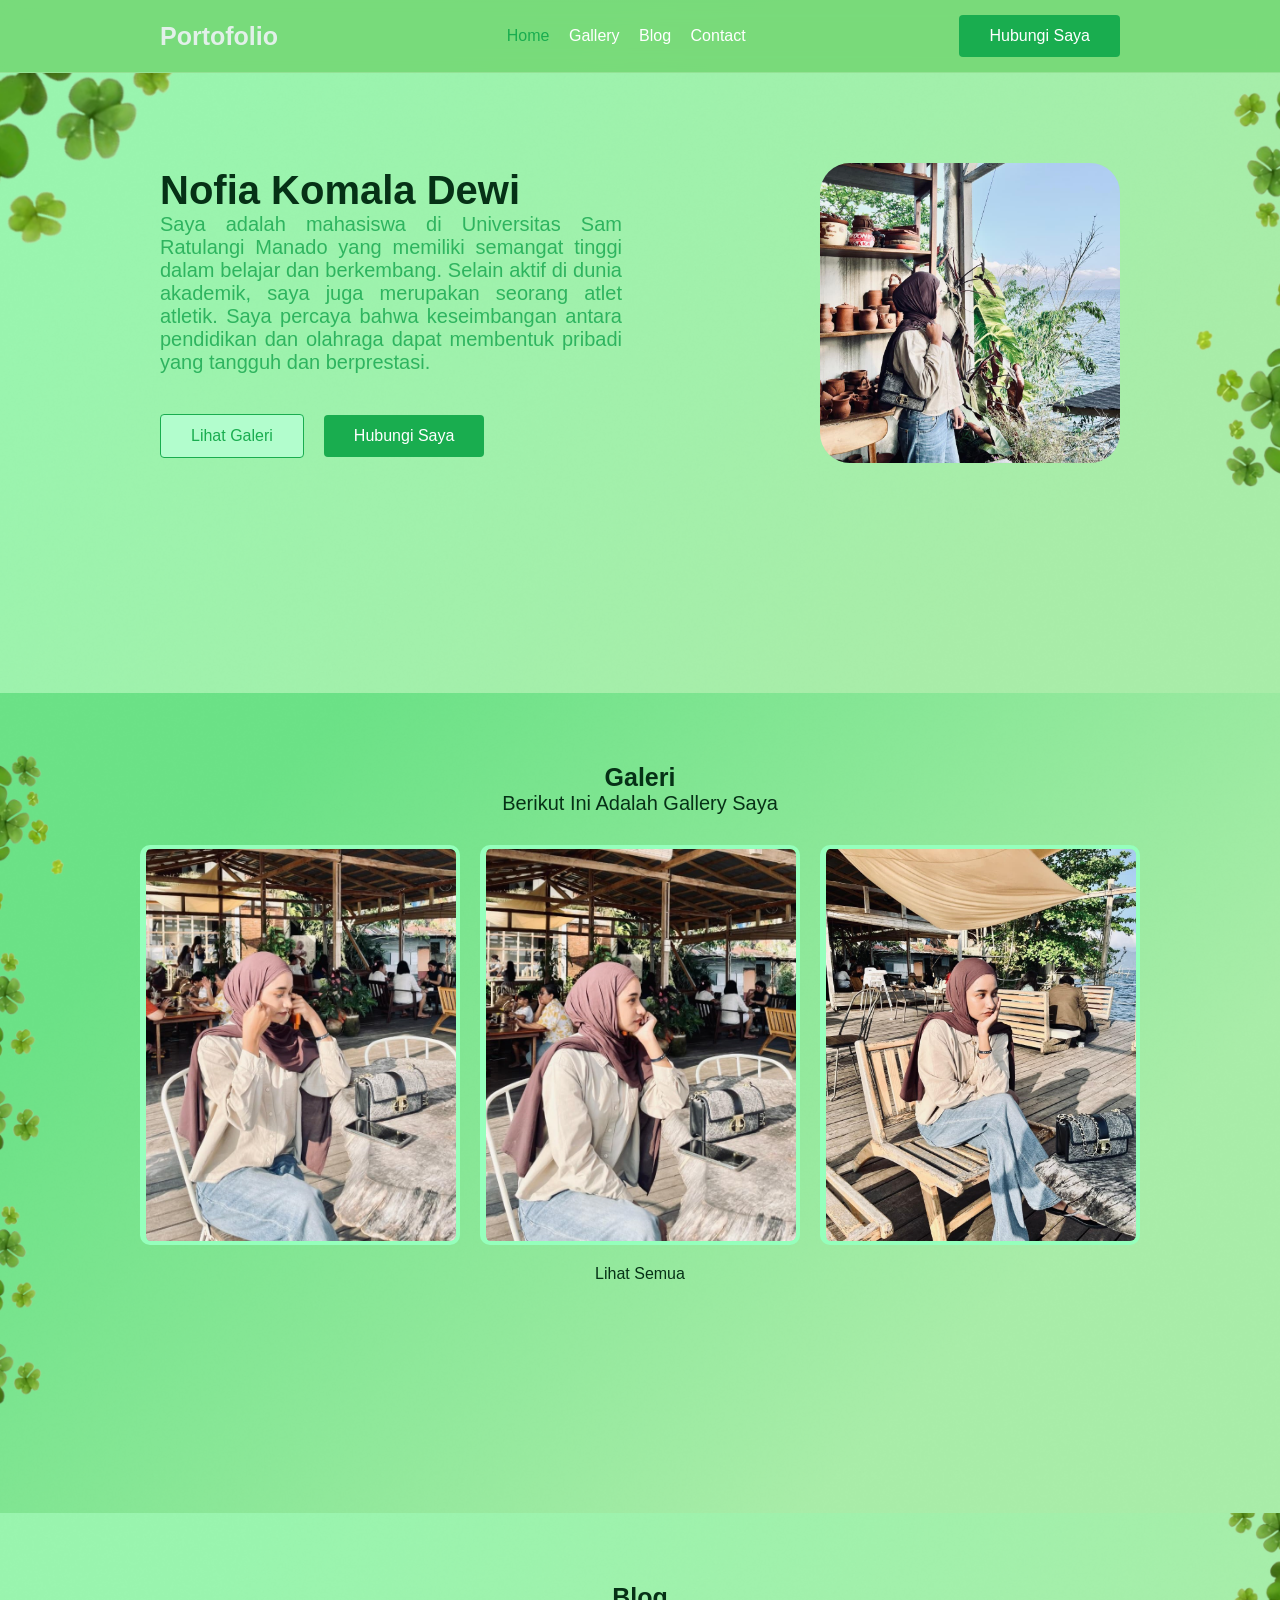
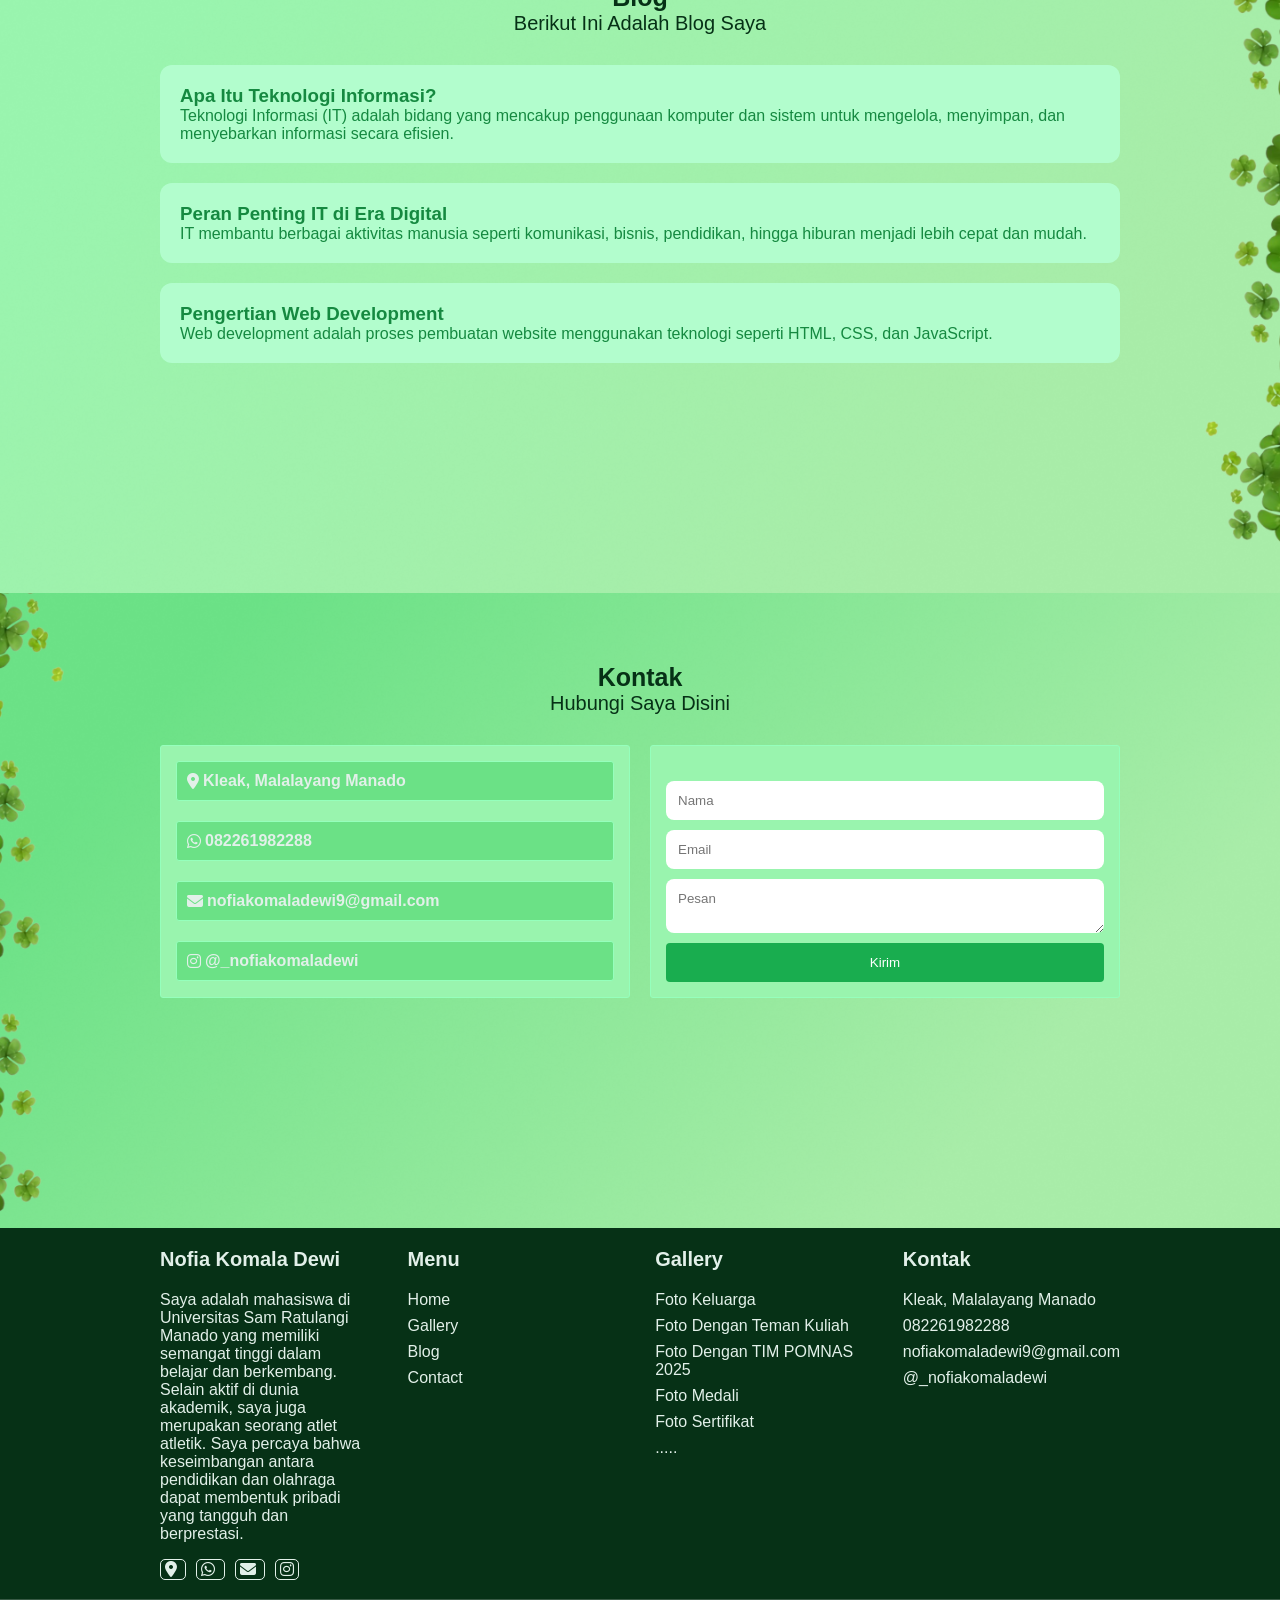
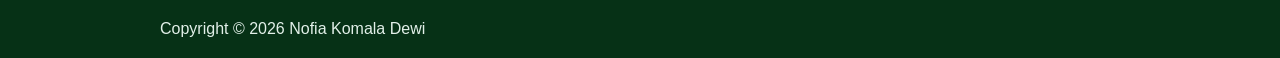
<file: index.html>
<!doctype html>
<html lang="id">

<head>
  <meta charset="UTF-8" />
  <title>Portfolio - Home</title>
  <link rel="stylesheet" href="style.css" />
  <link rel="preconnect" href="https://fonts.googleapis.com" />
  <link rel="preconnect" href="https://fonts.gstatic.com" crossorigin />
  <link
    href="https://fonts.googleapis.com/css2?family=Chenla&family=Cormorant+Upright:wght@300;400;500;600;700&family=Crimson+Pro:ital,wght@0,200..900;1,200..900&family=DM+Sans:ital,opsz,wght@0,9..40,100..1000;1,9..40,100..1000&display=swap"
    rel="stylesheet" />
  <link rel="stylesheet" href="https://cdnjs.cloudflare.com/ajax/libs/font-awesome/6.5.0/css/all.min.css">
</head>

<body>

  <header>
    <h1 class="nama-apk">Portofolio</h1>
    <nav class="">
      <a href="index.html">Home</a>
      <a href="gallery.html">Gallery</a>
      <a href="blog.html">Blog</a>
      <a href="contact.html">Contact</a>
    </nav>
    <a href="contact.html" class="tombol">Hubungi Saya</a>
  </header>
  <section class="home">
    <div class="card-home">
      <div class="">
        <h3 class="">Nofia Komala Dewi</h3>
        <p>
          Saya adalah mahasiswa di Universitas Sam Ratulangi Manado yang
          memiliki semangat tinggi dalam belajar dan berkembang. Selain aktif di
          dunia akademik, saya juga merupakan seorang atlet atletik. Saya
          percaya bahwa keseimbangan antara pendidikan dan olahraga dapat
          membentuk pribadi yang tangguh dan berprestasi.
        </p>
        <div class="konten-tombol">
          <a href="gallery.html" class="tombol-gallery">Lihat Galeri</a>
          <a href="contact.html" class="tombol">Hubungi Saya</a>
        </div>
      </div>
      <img src="fotobila4.jpeg" alt="" class="foto" />
    </div>
    </div>
  </section>
  <section class="gallery">
    <h3 class="tittle">Galeri</h3>
    <h2 class="subtittle">Berikut Ini Adalah Gallery Saya</h2>
    <div class="tata-letak-gallery">
      <div class="img-box">
        <img src="fotobila1.jpeg" alt="" />
      </div>
      <div class="img-box">
        <img src="fotobila2.jpeg" alt="" />
      </div>
      <div class="img-box">
        <img src="fotobila3.jpeg" alt="" />
      </div>
    </div>
    <div class="detail">
      <a href="/gallery.html">Lihat Semua</a>
    </div>
  </section>

  <section class="blog">
    <h3 class="tittle">Blog</h3>
    <h2 class="subtittle">Berikut Ini Adalah Blog Saya</h2>
    <div class="card">
      <h3>Apa Itu Teknologi Informasi?</h3>
      <p>
        Teknologi Informasi (IT) adalah bidang yang mencakup penggunaan
        komputer dan sistem untuk mengelola, menyimpan, dan menyebarkan
        informasi secara efisien.
      </p>
    </div>

    <div class="card">
      <h3>Peran Penting IT di Era Digital</h3>
      <p>
        IT membantu berbagai aktivitas manusia seperti komunikasi, bisnis,
        pendidikan, hingga hiburan menjadi lebih cepat dan mudah.
      </p>
    </div>
    <div class="card">
      <h3>Pengertian Web Development</h3>
      <p>
        Web development adalah proses pembuatan website menggunakan teknologi
        seperti HTML, CSS, dan JavaScript.
      </p>
    </div>
  </section>

  <section class="kontak">
    <h3 class="tittle">Kontak</h3>
    <h2 class="subtittle">Hubungi Saya Disini</h2>
    <div class="kontak-container">
      <div class="kontak-kiri">
        <div class="card-kontak">
          <a href="https://maps.google.com/?q=Kleak, Malalayang Manado" target="_blank">
            <i class="fa-solid fa-location-dot"></i>
            <p>Kleak, Malalayang Manado</p>
          </a>
        </div>

        <div class="card-kontak">
          <a href="https://wa.me/6282261982288" target="_blank">
            <i class="fa-brands fa-whatsapp"></i>
            <p>082261982288</p>
          </a>
        </div>

        <div class="card-kontak">
          <a href="mailto:nofiakomaladewi9@gmail.com">
            <i class="fa-solid fa-envelope"></i>
            <p>nofiakomaladewi9@gmail.com</p>
          </a>
        </div>

        <div class="card-kontak">
          <a href="https://instagram.com/_nofiakomaladewi" target="_blank">
            <i class="fa-brands fa-instagram"></i>
            <p>@_nofiakomaladewi</p>
          </a>
        </div>

      </div>
      <div class="kontak-kanan">
        <form id="contactForm">
          <input type="text" placeholder="Nama" required />
          <input type="email" placeholder="Email" required />
          <textarea placeholder="Pesan" required></textarea>
          <button type="submit">Kirim</button>
        </form>

      </div>
    </div>
  </section>
  <footer>
    <div class="footer">
      <div class="">
        <p class="f-tittle">Nofia Komala Dewi</p>
        <p>
          Saya adalah mahasiswa di Universitas Sam Ratulangi Manado yang
          memiliki semangat tinggi dalam belajar dan berkembang. Selain aktif di
          dunia akademik, saya juga merupakan seorang atlet atletik. Saya
          percaya bahwa keseimbangan antara pendidikan dan olahraga dapat
          membentuk pribadi yang tangguh dan berprestasi.
        </p>
        <br>
        <div class="f-icon">
          <a href="https://maps.google.com/?q=Kleak, Malalayang Manado" target="_blank">
            <i class="fa-solid fa-location-dot"></i>
          </a>
          <a href="https://wa.me/6282261982288" target="_blank">
            <i class="fa-brands fa-whatsapp"></i>
          </a>
          <a href="mailto:nofiakomaladewi9@gmail.com">
            <i class="fa-solid fa-envelope"></i>
          </a>
          <a href="https://instagram.com/_nofiakomaladewi" target="_blank">
            <i class="fa-brands fa-instagram"></i>
          </a>
        </div>
      </div>
      <div class="">
        <p class="f-tittle">Menu</p>
        <ul>
          <li>Home</li>
          <li>Gallery</li>
          <li>Blog</li>
          <li>Contact</li>
        </ul>
      </div>
      <div class="">
        <p class="f-tittle">Gallery</p>
        <ul>
          <li>Foto Keluarga</li>
          <li>Foto Dengan Teman Kuliah</li>
          <li>Foto Dengan TIM POMNAS 2025</li>
          <li>Foto Medali</li>
          <li>Foto Sertifikat</li>
          <li>.....</li>
        </ul>

      </div>
      <div class="">
        <p class="f-tittle">Kontak</p>
        <ul>
          <li>Kleak, Malalayang Manado</li>
          <li>082261982288</li>
          <li>nofiakomaladewi9@gmail.com</li>
          <li>@_nofiakomaladewi</li>
        </ul>
      </div>
    </div>
    <div class="">
      <p class="copyright">Copyright &copy; 2026 Nofia Komala Dewi</p>
    </div>
  </footer>

  <script src="script.js"></script>
</body>

</html>
</file>
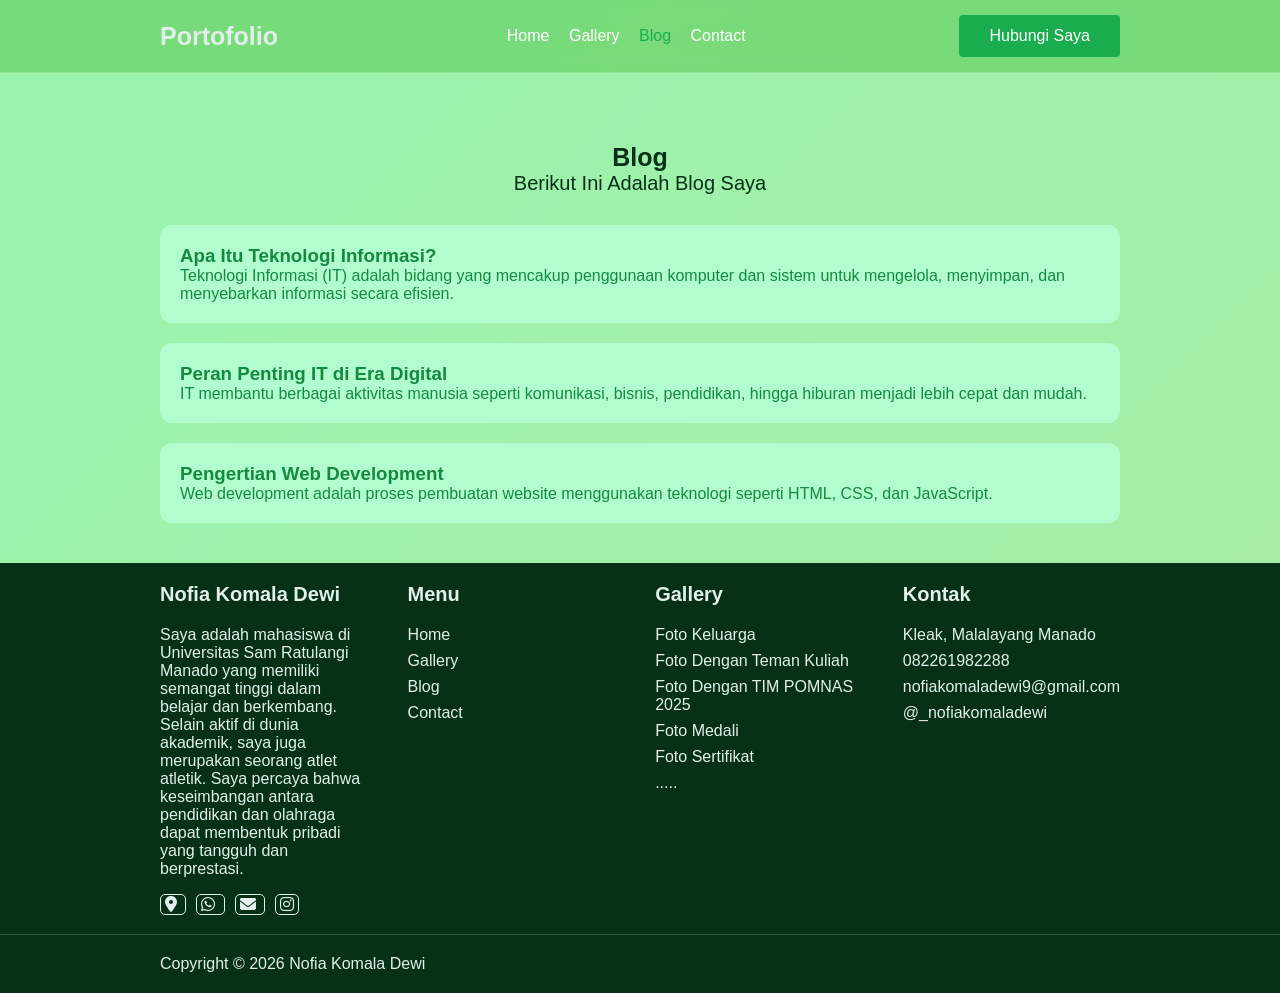
<file: blog.html>
<!doctype html>
<html lang="id">

<head>
  <meta charset="UTF-8" />
  <title>Blog</title>
  <link rel="stylesheet" href="style.css" />
  <link rel="stylesheet" href="https://cdnjs.cloudflare.com/ajax/libs/font-awesome/6.5.0/css/all.min.css">

</head>

<body>
  <header>
    <h1 class="nama-apk">Portofolio</h1>
    <nav class="">
      <a href="index.html">Home</a>
      <a href="gallery.html">Gallery</a>
      <a href="blog.html" class="active">Blog</a>
      <a href="contact.html">Contact</a>
    </nav>
    <a href="contact.html" class="tombol">Hubungi Saya</a>
  </header>

  <section class="container">
    <h3 class="tittle">Blog</h3>
    <h2 class="subtittle">Berikut Ini Adalah Blog Saya</h2>

    <div class="card">
      <h3>Apa Itu Teknologi Informasi?</h3>
      <p>
        Teknologi Informasi (IT) adalah bidang yang mencakup penggunaan
        komputer dan sistem untuk mengelola, menyimpan, dan menyebarkan
        informasi secara efisien.
      </p>
    </div>

    <div class="card">
      <h3>Peran Penting IT di Era Digital</h3>
      <p>
        IT membantu berbagai aktivitas manusia seperti komunikasi, bisnis,
        pendidikan, hingga hiburan menjadi lebih cepat dan mudah.
      </p>
    </div>
    <div class="card">
      <h3>Pengertian Web Development</h3>
      <p>
        Web development adalah proses pembuatan website menggunakan teknologi
        seperti HTML, CSS, dan JavaScript.
      </p>
    </div>
  </section>
  <footer>
    <div class="footer">
      <div class="">
        <p class="f-tittle">Nofia Komala Dewi</p>
        <p>
          Saya adalah mahasiswa di Universitas Sam Ratulangi Manado yang
          memiliki semangat tinggi dalam belajar dan berkembang. Selain aktif di
          dunia akademik, saya juga merupakan seorang atlet atletik. Saya
          percaya bahwa keseimbangan antara pendidikan dan olahraga dapat
          membentuk pribadi yang tangguh dan berprestasi.
        </p>
        <br>
        <div class="f-icon">
          <a href="https://maps.google.com/?q=Kleak, Malalayang Manado" target="_blank">
            <i class="fa-solid fa-location-dot"></i>
          </a>
          <a href="https://wa.me/6282261982288" target="_blank">
            <i class="fa-brands fa-whatsapp"></i>
          </a>
          <a href="mailto:nofiakomaladewi9@gmail.com">
            <i class="fa-solid fa-envelope"></i>
          </a>
          <a href="https://instagram.com/_nofiakomaladewi" target="_blank">
            <i class="fa-brands fa-instagram"></i>
          </a>
        </div>
      </div>
      <div class="">
        <p class="f-tittle">Menu</p>
        <ul>
          <li>Home</li>
          <li>Gallery</li>
          <li>Blog</li>
          <li>Contact</li>
        </ul>
      </div>
      <div class="">
        <p class="f-tittle">Gallery</p>
        <ul>
          <li>Foto Keluarga</li>
          <li>Foto Dengan Teman Kuliah</li>
          <li>Foto Dengan TIM POMNAS 2025</li>
          <li>Foto Medali</li>
          <li>Foto Sertifikat</li>
          <li>.....</li>
        </ul>

      </div>
      <div class="">
        <p class="f-tittle">Kontak</p>
        <ul>
          <li>Kleak, Malalayang Manado</li>
          <li>082261982288</li>
          <li>nofiakomaladewi9@gmail.com</li>
          <li>@_nofiakomaladewi</li>
        </ul>
      </div>
    </div>
    <div class="">
      <p class="copyright">Copyright &copy; 2026 Nofia Komala Dewi</p>
    </div>
  </footer>
</body>

</html>
</file>
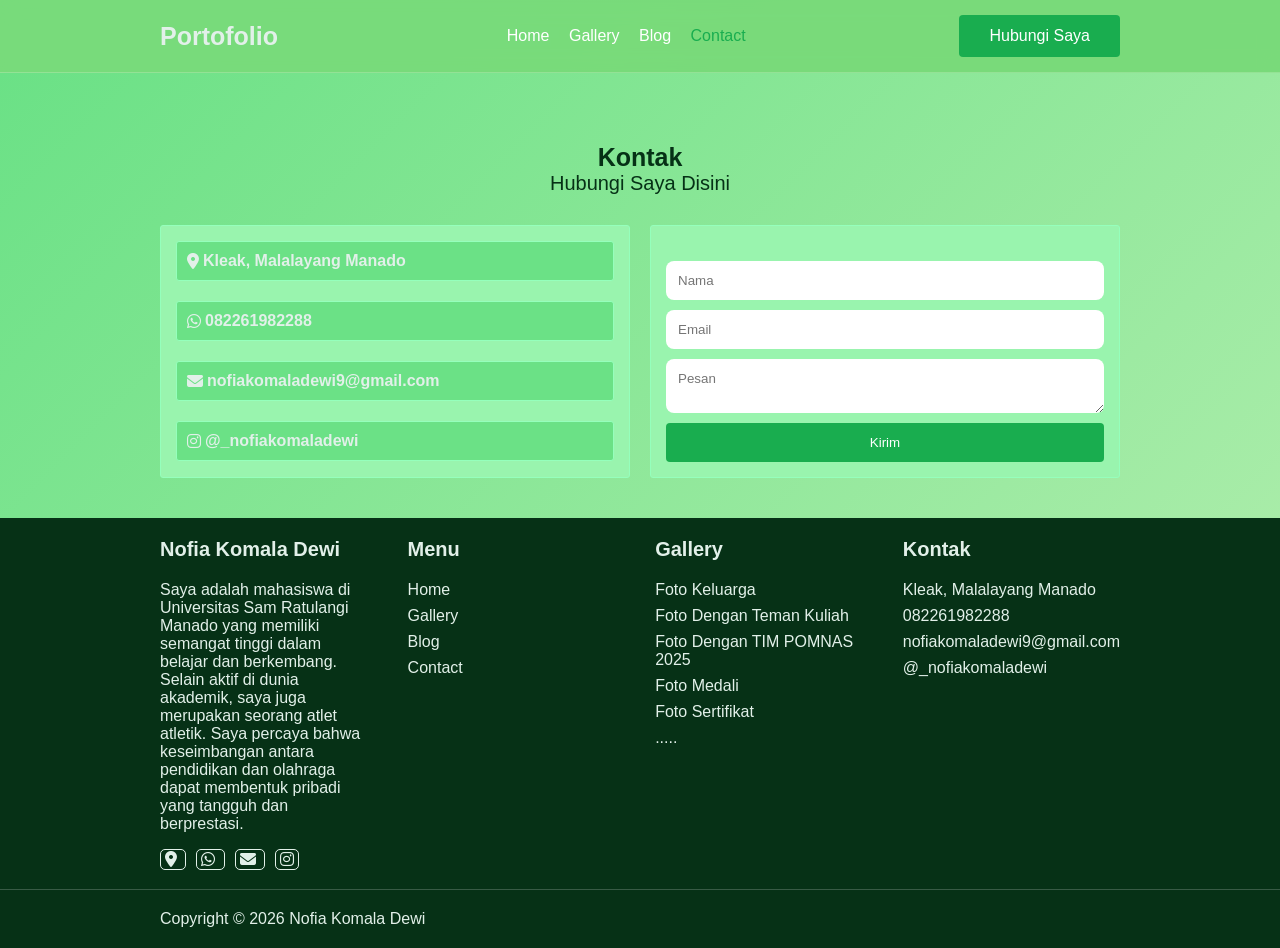
<file: contact.html>
<!doctype html>
<html lang="id">

<head>
  <meta charset="UTF-8" />
  <title>Contact</title>
  <link rel="stylesheet" href="style.css" />
  <link rel="stylesheet" href="https://cdnjs.cloudflare.com/ajax/libs/font-awesome/6.5.0/css/all.min.css">

</head>

<body>
  <header>
    <h1 class="nama-apk">Portofolio</h1>
    <nav class="">
      <a href="index.html">Home</a>
      <a href="gallery.html">Gallery</a>
      <a href="blog.html">Blog</a>
      <a href="contact.html">Contact</a>
    </nav>
    <a href="contact.html" class="tombol">Hubungi Saya</a>
  </header>

  <section class="container h-kontak">
    <h3 class="tittle">Kontak</h3>
    <h2 class="subtittle">Hubungi Saya Disini</h2>
    <div class="kontak-container">
      <div class="kontak-kiri">
        <div class="card-kontak">
          <a href="https://maps.google.com/?q=Kleak, Malalayang Manado" target="_blank">
            <i class="fa-solid fa-location-dot"></i>
            <p>Kleak, Malalayang Manado</p>
          </a>
        </div>

        <div class="card-kontak">
          <a href="https://wa.me/6282261982288" target="_blank">
            <i class="fa-brands fa-whatsapp"></i>
            <p>082261982288</p>
          </a>
        </div>

        <div class="card-kontak">
          <a href="mailto:nofiakomaladewi9@gmail.com">
            <i class="fa-solid fa-envelope"></i>
            <p>nofiakomaladewi9@gmail.com</p>
          </a>
        </div>

        <div class="card-kontak">
          <a href="https://instagram.com/_nofiakomaladewi" target="_blank">
            <i class="fa-brands fa-instagram"></i>
            <p>@_nofiakomaladewi</p>
          </a>
        </div>

      </div>
      <div class="kontak-kanan">
        <form id="contactForm">
          <input type="text" placeholder="Nama" required />
          <input type="email" placeholder="Email" required />
          <textarea placeholder="Pesan" required></textarea>
          <button type="submit">Kirim</button>
        </form>

      </div>
    </div>
  </section>
  <footer>
    <div class="footer">
      <div class="">
        <p class="f-tittle">Nofia Komala Dewi</p>
        <p>
          Saya adalah mahasiswa di Universitas Sam Ratulangi Manado yang
          memiliki semangat tinggi dalam belajar dan berkembang. Selain aktif di
          dunia akademik, saya juga merupakan seorang atlet atletik. Saya
          percaya bahwa keseimbangan antara pendidikan dan olahraga dapat
          membentuk pribadi yang tangguh dan berprestasi.
        </p>
        <br>
        <div class="f-icon">
          <a href="https://maps.google.com/?q=Kleak, Malalayang Manado" target="_blank">
            <i class="fa-solid fa-location-dot"></i>
          </a>
          <a href="https://wa.me/6282261982288" target="_blank">
            <i class="fa-brands fa-whatsapp"></i>
          </a>
          <a href="mailto:nofiakomaladewi9@gmail.com">
            <i class="fa-solid fa-envelope"></i>
          </a>
          <a href="https://instagram.com/_nofiakomaladewi" target="_blank">
            <i class="fa-brands fa-instagram"></i>
          </a>
        </div>
      </div>
      <div class="">
        <p class="f-tittle">Menu</p>
        <ul>
          <li>Home</li>
          <li>Gallery</li>
          <li>Blog</li>
          <li>Contact</li>
        </ul>
      </div>
      <div class="">
        <p class="f-tittle">Gallery</p>
        <ul>
          <li>Foto Keluarga</li>
          <li>Foto Dengan Teman Kuliah</li>
          <li>Foto Dengan TIM POMNAS 2025</li>
          <li>Foto Medali</li>
          <li>Foto Sertifikat</li>
          <li>.....</li>
        </ul>

      </div>
      <div class="">
        <p class="f-tittle">Kontak</p>
        <ul>
          <li>Kleak, Malalayang Manado</li>
          <li>082261982288</li>
          <li>nofiakomaladewi9@gmail.com</li>
          <li>@_nofiakomaladewi</li>
        </ul>
      </div>
    </div>
    <div class="">
      <p class="copyright">Copyright &copy; 2026 Nofia Komala Dewi</p>
    </div>
  </footer>

  <script src="script.js"></script>
</body>

</html>
</file>
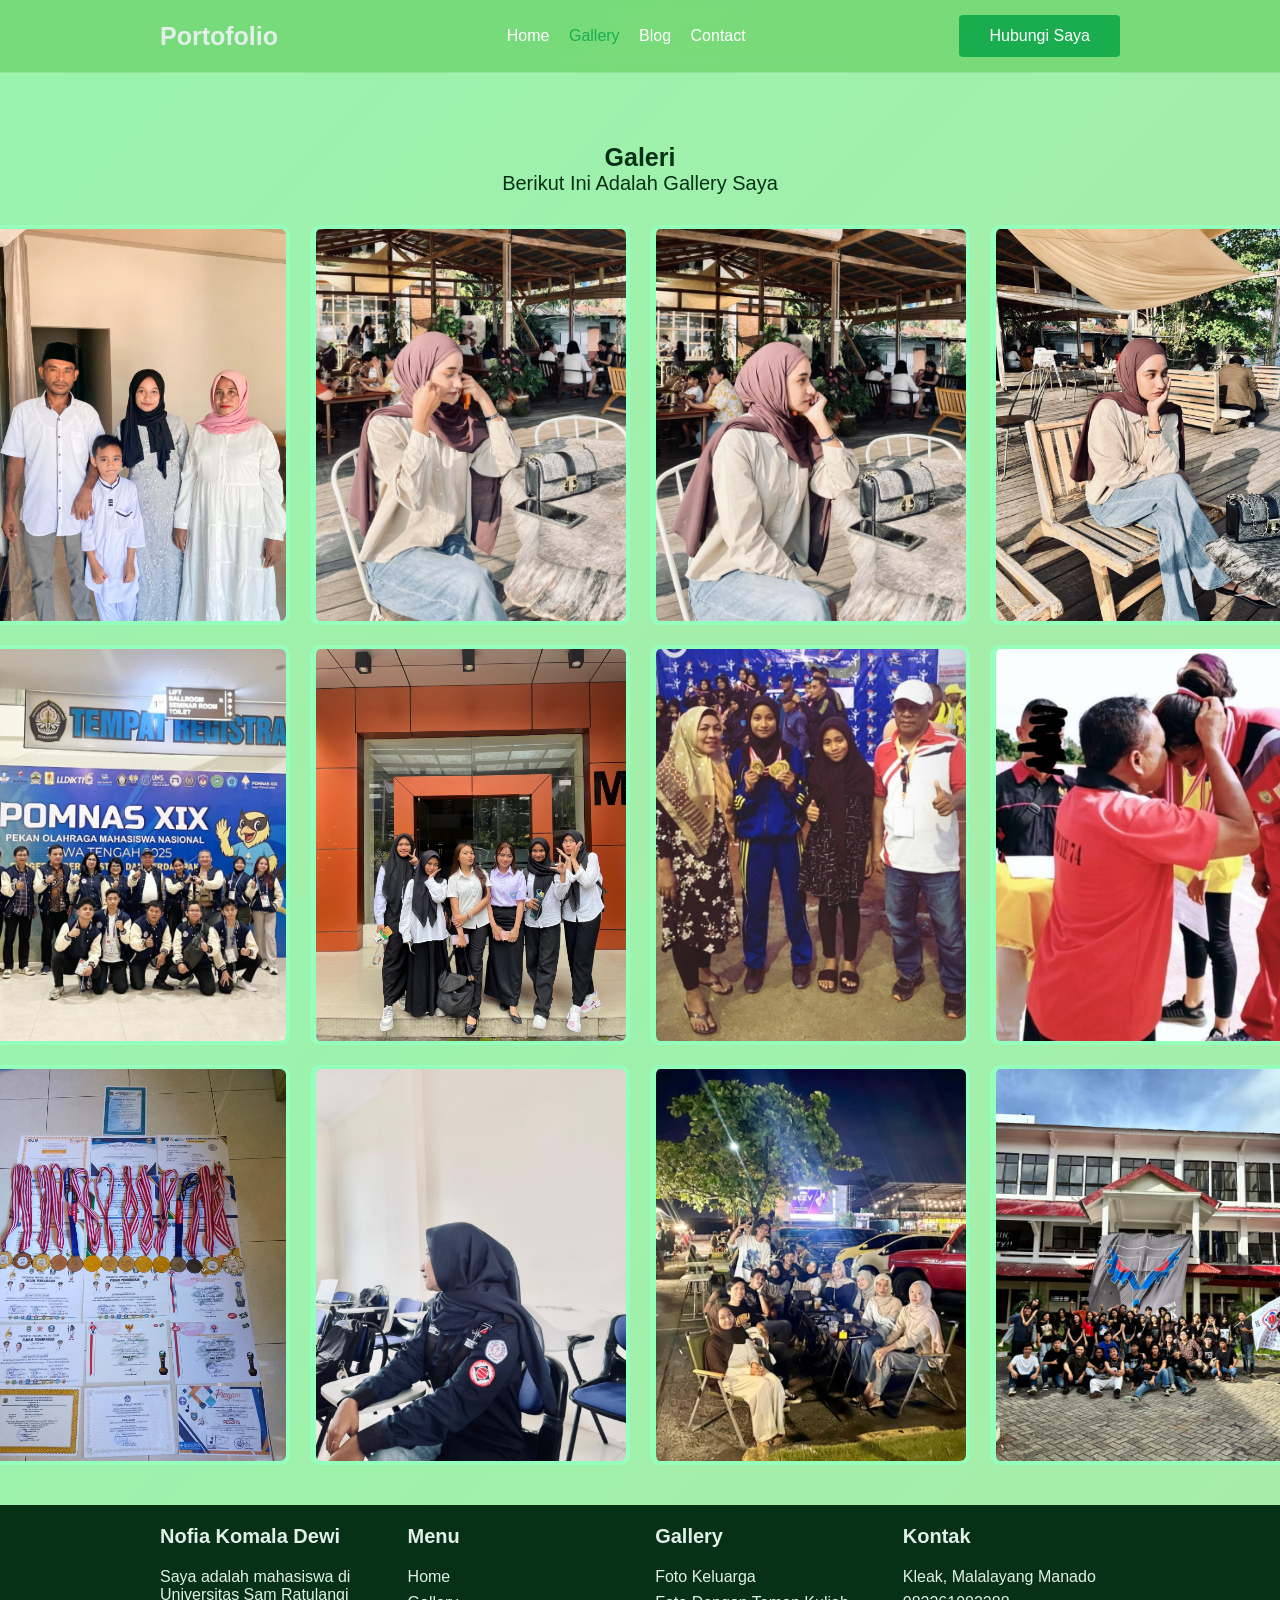
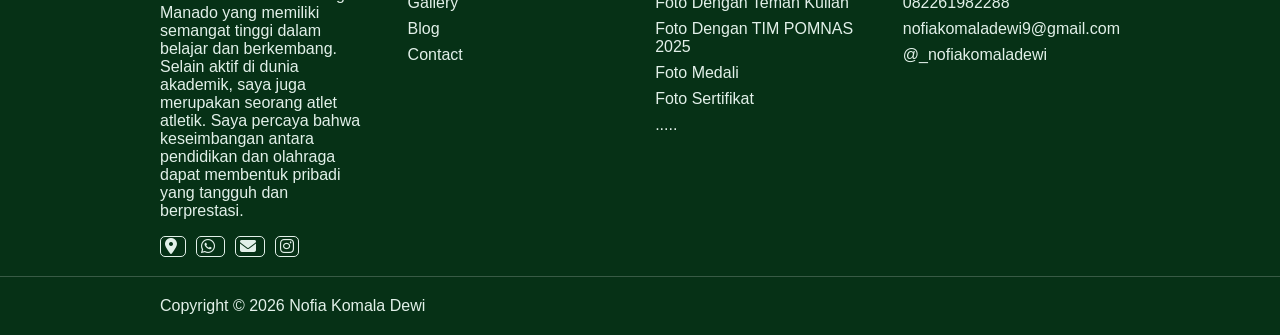
<file: gallery.html>
<!doctype html>
<html lang="id">

<head>
    <meta charset="UTF-8" />
    <title>Gallery</title>
    <link rel="stylesheet" href="style.css" />
  <link rel="stylesheet" href="https://cdnjs.cloudflare.com/ajax/libs/font-awesome/6.5.0/css/all.min.css">

</head>

<body>
    <header>
        <h1 class="nama-apk">Portofolio</h1>
        <nav class="">
            <a href="index.html">Home</a>
            <a href="gallery.html" class="active">Gallery</a>
            <a href="blog.html">Blog</a>
            <a href="contact.html">Contact</a>
        </nav>
        <a href="contact.html" class="tombol">Hubungi Saya</a>
    </header>

    <section class="container">
        <h3 class="tittle">Galeri</h3>
        <h2 class="subtittle">Berikut Ini Adalah Gallery Saya</h2>
        <div class="tata-letak-gallery-2">
            <div class="img-box">
                <img src="g6.jpeg" alt="" />
            </div>
            <div class="img-box">
                <img src="fotobila1.jpeg" alt="" />
            </div>
            <div class="img-box">
                <img src="fotobila2.jpeg" alt="" />
            </div>
            <div class="img-box">
                <img src="fotobila3.jpeg" alt="" />
            </div>
            <div class="img-box">
                <img src="g1.jpeg" alt="" />
            </div>
            <div class="img-box">
                <img src="g2.jpeg" alt="" />
            </div>
            <div class="img-box">
                <img src="g3.jpeg" alt="" />
            </div>
            <div class="img-box">
                <img src="g4.jpeg" alt="" />
            </div>
            <div class="img-box">
                <img src="g5.jpeg" alt="" />
            </div>
            <div class="img-box">
                <img src="g7.jpeg" alt="" />
            </div>
            <div class="img-box">
                <img src="g8.jpeg" alt="" />
            </div>
            <div class="img-box">
                <img src="g9.jpeg" alt="" />
            </div>
        </div>
    </section>
    <footer>
    <div class="footer">
      <div class="">
        <p class="f-tittle">Nofia Komala Dewi</p>
        <p>
          Saya adalah mahasiswa di Universitas Sam Ratulangi Manado yang
          memiliki semangat tinggi dalam belajar dan berkembang. Selain aktif di
          dunia akademik, saya juga merupakan seorang atlet atletik. Saya
          percaya bahwa keseimbangan antara pendidikan dan olahraga dapat
          membentuk pribadi yang tangguh dan berprestasi.
        </p>
        <br>
        <div class="f-icon">
          <a href="https://maps.google.com/?q=Kleak, Malalayang Manado" target="_blank">
            <i class="fa-solid fa-location-dot"></i>
          </a>
          <a href="https://wa.me/6282261982288" target="_blank">
            <i class="fa-brands fa-whatsapp"></i>
          </a>
          <a href="mailto:nofiakomaladewi9@gmail.com">
            <i class="fa-solid fa-envelope"></i>
          </a>
          <a href="https://instagram.com/_nofiakomaladewi" target="_blank">
            <i class="fa-brands fa-instagram"></i>
          </a>
        </div>
      </div>
      <div class="">
        <p class="f-tittle">Menu</p>
        <ul>
          <li>Home</li>
          <li>Gallery</li>
          <li>Blog</li>
          <li>Contact</li>
        </ul>
      </div>
      <div class="">
        <p class="f-tittle">Gallery</p>
        <ul>
          <li>Foto Keluarga</li>
          <li>Foto Dengan Teman Kuliah</li>
          <li>Foto Dengan TIM POMNAS 2025</li>
          <li>Foto Medali</li>
          <li>Foto Sertifikat</li>
          <li>.....</li>
        </ul>

      </div>
      <div class="">
        <p class="f-tittle">Kontak</p>
        <ul>
          <li>Kleak, Malalayang Manado</li>
          <li>082261982288</li>
          <li>nofiakomaladewi9@gmail.com</li>
          <li>@_nofiakomaladewi</li>
        </ul>
      </div>
    </div>
    <div class="">
      <p class="copyright">Copyright &copy; 2026 Nofia Komala Dewi</p>
    </div>
  </footer>
</body>

</html>
</file>
<file: style.css>
* {
  margin: 0;
  padding: 0;
  box-sizing: border-box;
  font-family: "Segoe UI", sans-serif;
}

body {
  color: #e2f0e9;
  background: linear-gradient(135deg, #99f4ae, #a8eca8);

  height: 100vh;
}


.detail {
  text-align: center;
  margin-top: 20px;
}

.detail a {
  text-decoration: none;
  transition: 0.3s;

  color: #063116;
}

.detail a:hover {
  color: #2eb45f;

}

.container {
 padding: 40px 160px;
}

.home {
  background: url("bg.png");
  padding: 40px 160px;
  width: 100%;
  padding-bottom: 230px;
  object-fit: cover;
  background-size: cover;
  background-position: center;
  background-repeat: no-repeat;
}

.blog {
  background: url("bg3.png");
  padding: 40px 160px;
  width: 100%;
  padding-bottom: 230px;
  object-fit: cover;
  background-size: cover;
  background-position: center;
  background-repeat: no-repeat;
}


.gallery, .kontak {
  background: url("bg2.png");
  padding: 40px 160px;
  width: 100%;
  padding-bottom: 230px;
  object-fit: cover;
  background-size: cover;
  background-position: center;
  background-repeat: no-repeat;
}

.h-kontak {
  background: linear-gradient(135deg, #6BE186, #A8ECA8);
}


.isi {
  color: #063116;
  text-align: center;
  width: 100%;
  justify-content: cen;
  margin-top: 10px;
}

.isi p {
  width: 50%;
  margin: auto;
}

section {
  padding: 40px 20px;
  width: 100%;
  margin: auto;
  /* height: 70vh; */
}

/* HEADER */
header {
  position: sticky;
  top: 0;
  z-index: 100;
  background: rgba(112, 213, 110, 0.8);
  -webkit-backdrop-filter: blur(10px);
  border-bottom: 1px solid rgba(255, 255, 255, 0.2);
  backdrop-filter: blur(10px);
  padding: 15px 160px;
  display: flex;
  justify-content: space-between;
  align-items: center;
}

.tittle {
  font-weight: 900;
  margin-top: 30px;
  font-size: 40px;
  color: #063116;
  width: 100%;
  text-align: center;
}

.subtittle {
  font-weight: lighter;
  font-size: 20px;
  color: #063116;
  margin-bottom: 30px;
  width: 100%;
  text-align: center;
}

.foto {
  width: 300px;
  border-radius: 10%;
}

.card-home {
  display: flex;
  align-items: center;
  width: 100%;
  justify-content: space-between;
  margin-top: 50px;
}

.card-home h3 {
  font-weight: 900;
  font-size: 40px;
  color: #063116;
}

.card-home p {
  text-align: justify;
  width: 70%;
  color: #2eb45f;
  font-size: 20px;
}

.card-kontak {
  display: flex;
  align-items: center;
  gap: 20px;
  background: #6be186;
  padding: 10px;
  border-radius: 3px;
  border: 1px solid #95ffbc;
}
.card-kontak a {
  text-decoration: none;
  color: #e2f0e9;
  font-weight: bold;
  display: flex;
  align-items: center ;
  gap: 4px;
}


.kontak-kanan,
.kontak-kiri {
  background: #99f4ae;
  padding: 15px;
  border-radius: 3px;
  border: 1px solid #95ffbc;
  display: flex;
  flex-direction: column;
  gap: 20px;
  width: 100%;
}

.tittle {
  font-weight: bold;
  font-size: 25px;
}

.kontak-container {
  display: grid;
  grid-template-columns: repeat(2, 1fr);
  gap: 20px;
  width: 100%;
  justify-content: space-between;
}

.nama-apk {
  font-weight: bold;
  font-size: 25px;
}

.konten-tombol {
  display: flex;
  align-items: center;
  gap: 20px;
  margin-top: 40px;
}

.tombol-gallery {
  padding: 12px 30px;
  border: none;
  text-decoration: none;
  border: 1px solid #19ad4f;
  background: #b2fdcd;
  color: #19ad4f;
  border-radius: 4px;
  cursor: pointer;
  transition: 0.3s;
}

.img-box img {
  width: 320px;
  height: 400px;
  object-fit: cover;
  border: 4px solid #95ffbc;
  border-radius: 10px;
  border-left: 6px solid #95ffbc;
}

.tata-letak-gallery {
  display: grid;
  grid-template-columns: repeat(3, 1fr);
  flex-wrap: wrap;
  gap: 20px;
  justify-content: center;
  margin-top: 20px;
}
.tata-letak-gallery-2 {
  display: grid;
  grid-template-columns: repeat(4, 1fr);
  flex-wrap: wrap;
  gap: 20px;
  justify-content: center;
  margin-top: 20px;
}

header h1 {
  font-size: 20px;
}

nav a {
  margin-left: 15px;
  text-decoration: none;
  color: #ffffff;
  transition: 0.3s;
}

nav a:hover,
nav a.active {
  color: #19ad4f;
}

/* CARD */
.card {
  background: #b2fdcd;
  border-radius: 12px;
  padding: 20px;
  color: #158940;
  margin-top: 20px;
  backdrop-filter: blur(8px);
  transition: 0.3s;
}

.card:hover {
  transform: translateY(-5px);
}

.img-box {
  display: flex;
  align-items: center;
  justify-content: center;
  border-radius: 10px;
  font-weight: bold;
  transition: 0.3s;
}

.img-box:hover {
  transform: scale(1.05);
  z-index: 0;
}

/* FORM */
form {
  margin-top: 20px;
  display: flex;
  flex-direction: column;
  gap: 10px;
}

input,
textarea {
  padding: 12px;
  border-radius: 8px;
  border: none;
  outline: none;
}

ul {
  list-style: none;
}
li {
  margin: 8px 0;
}

button {
  padding: 12px 30px;
  border: none;
  background: #19ad4f;
  color: white;
  border-radius: 4px;
  cursor: pointer;
  transition: 0.3s;
}

button:hover {
  background: #158940;
  color: #b2fdcd;
}

.tombol {
  text-decoration: none;
  padding: 12px 30px;
  border: none;
  background: #19ad4f;
  color: white;
  border-radius: 4px;
  cursor: pointer;
  transition: 0.3s;
}

.tombol:hover {
  background: #158940;
  color: #b2fdcd;
}

.contact-info {
  background: #fafafa;
  padding: 20px;
  border-radius: 12px;
  max-width: 350px;
  box-shadow: 0 4px 12px rgba(0, 0, 0, 0.08);
  font-family: Arial, sans-serif;
}

.contact-info h3 {
  margin-bottom: 15px;
  color: #333;
  font-size: 20px;
  border-bottom: 2px solid #eee;
  padding-bottom: 5px;
}

.contact-info p {
  margin: 8px 0;
  color: #555;
  font-size: 14px;
  display: flex;
  align-items: center;
  gap: 8px;
}

.contact-info p:hover {
  color: #000;
  transform: translateX(3px);
  transition: 0.2s ease;
}

.footer {
  background: #063116;
  width: 100%;
  text-align: left;
  padding: 20px 160px;
  color: #e2f0e9;
  display: grid;
  grid-template-columns: repeat(4, 1fr);
  gap: 40px;
}
.copyright {
  background: #063116;
  width: 100%;
  text-align: left;
  border-top: 1px solid rgba(255, 255, 255, 0.2);
  padding: 20px 160px;
  color: #e2f0e9;
}

.f-tittle {
  font-weight: bold;
  font-size: 20px;
  margin-bottom: 20px;

}

.f-icon a{
  text-decoration: none;
  color: #e2f0e9;
  transition: 0.3s;
  border: 1px solid #e2f0e9;
  padding: 1px 4px;
  text-align: center;
  justify-content: center;
  border-radius: 5px;
  margin-right: 10px;
}

.f-icon a:hover{
  background: #e2f0e9;
  color: #063116;
}
</file>
